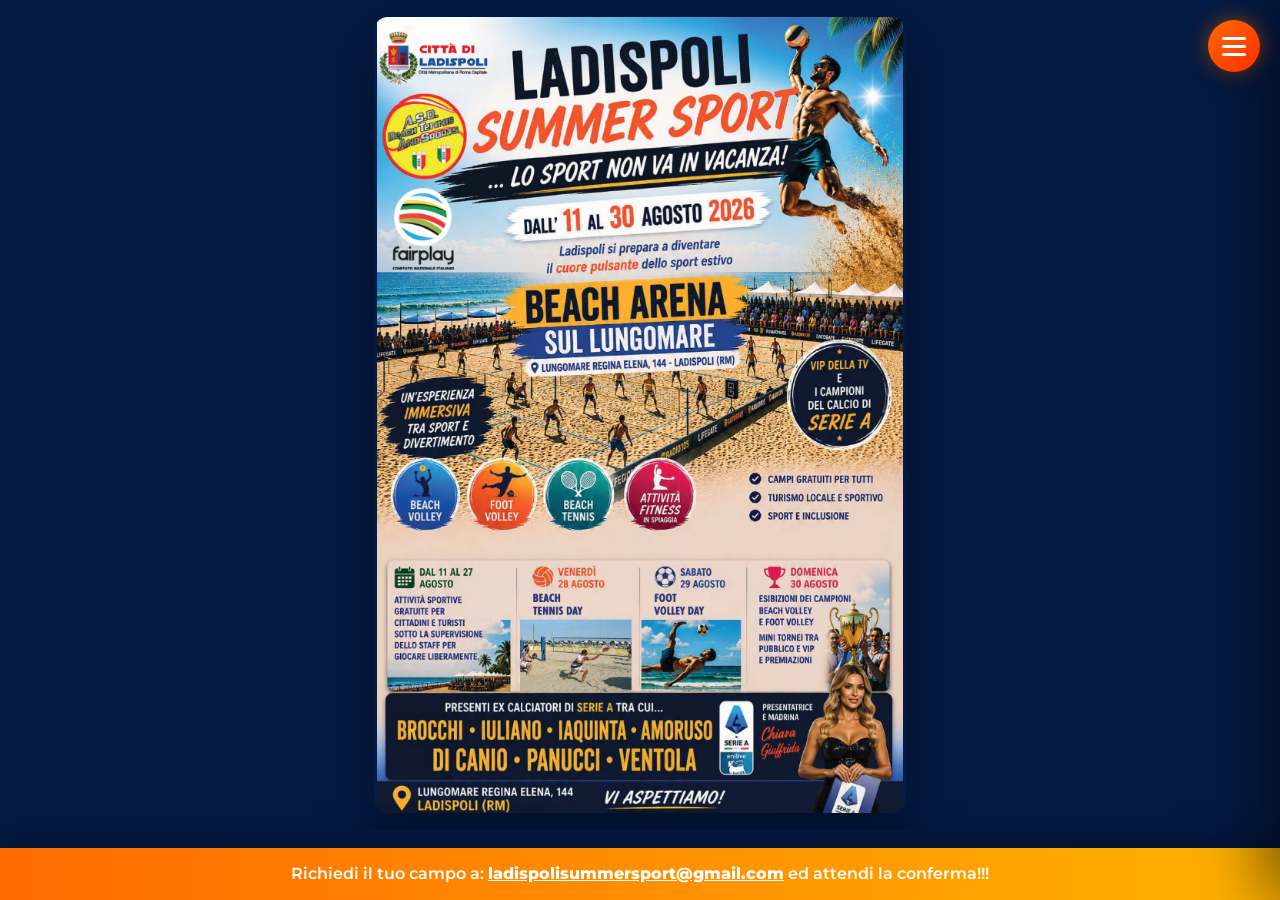
<file: index.html>
<!DOCTYPE html>
<html lang="it">

<head>

<meta charset="UTF-8">
<meta name="viewport" content="width=device-width, initial-scale=1.0">

<title>Ladispoli Summer Sport</title>

<link rel="preconnect" href="https://fonts.googleapis.com">
<link href="https://fonts.googleapis.com/css2?family=Montserrat:wght@300;400;600;700;800;900&display=swap" rel="stylesheet">

<!-- Stile del menu laterale, condiviso da tutte le pagine del sito -->
<link rel="stylesheet" href="menu.css">

<style>

html,body{
margin:0;
padding:0;
width:100%;
height:100vh;
height:100dvh;
background:#041b45;
font-family:'Montserrat',sans-serif;
overflow:hidden;
}

/* CONTAINER */

.container{
position:relative;
width:100%;
height:100vh;
height:100dvh;
display:flex;
align-items:center;
justify-content:center;
overflow:hidden;
}

/* WRAPPER POSTER - stesse proporzioni della locandina (1024x1536 = 2:3) */

.poster-wrap{
position:relative;
box-sizing:border-box;
height:96vh;
height:96dvh;
aspect-ratio:1024/1536;
max-width:96%;
max-height:96%;
overflow:hidden;
border-radius:14px;
box-shadow:0 20px 60px rgba(0,0,0,.45);
}

.poster-wrap img{
position:absolute;
inset:0;
display:block;
width:100%;
height:100%;
object-fit:contain;
user-select:none;
pointer-events:none;
}

/* BANNER PRENOTAZIONI - fisso in basso */

.booking-banner{
position:fixed;
left:0;
right:0;
bottom:0;
z-index:500;
background:linear-gradient(90deg,#ff6a00,#ffb300);
color:white;
text-align:center;
padding:14px 16px;
font-weight:600;
font-size:1rem;
line-height:1.5;
box-shadow:0 -10px 30px rgba(0,0,0,.35);
}

.booking-banner a{
color:white;
font-weight:800;
text-decoration:underline;
white-space:nowrap;
}

/* ---------------- DESKTOP ----------------
   Riserva lo spazio del banner in basso, così la locandina non
   finisce mai nascosta dietro al banner fisso. */

@media(min-width:769px){

.container{
height:calc(100vh - 70px);
height:calc(100dvh - 70px);
}

}

/* ---------------- MOBILE ---------------- */

@media(max-width:768px){

.poster-wrap{
height:auto;
width:100%;
max-width:100%;
max-height:100%;
border-radius:0;
box-shadow:none;
}

.booking-banner{
font-size:.85rem;
padding:12px 14px;
}

.container{
height:calc(100vh - 80px);
height:calc(100dvh - 80px);
padding-top:64px;
box-sizing:border-box;
}

}

</style>

</head>

<body>

<div class="container">

<div class="poster-wrap">

<!-- Sostituisci qui il nome del file con la tua nuova locandina, caricata nella cartella image -->
<img src="image/Ladispolibis.jpg"
alt="Ladispoli Summer Sport">

</div>

</div>

<!-- BANNER PRENOTAZIONI CAMPI -->

<div class="booking-banner">
  Richiedi il tuo campo a:
  <a href="mailto:ladispolisummersport@gmail.com">ladispolisummersport@gmail.com</a>
   ed attendi la conferma!!!
</div>

<!-- MENU LATERALE: i titoli e i link delle pagine si modificano in menu-config.js -->
<script src="menu-config.js" defer></script>
<script src="menu.js" defer></script>

</body>
</html>
</file>
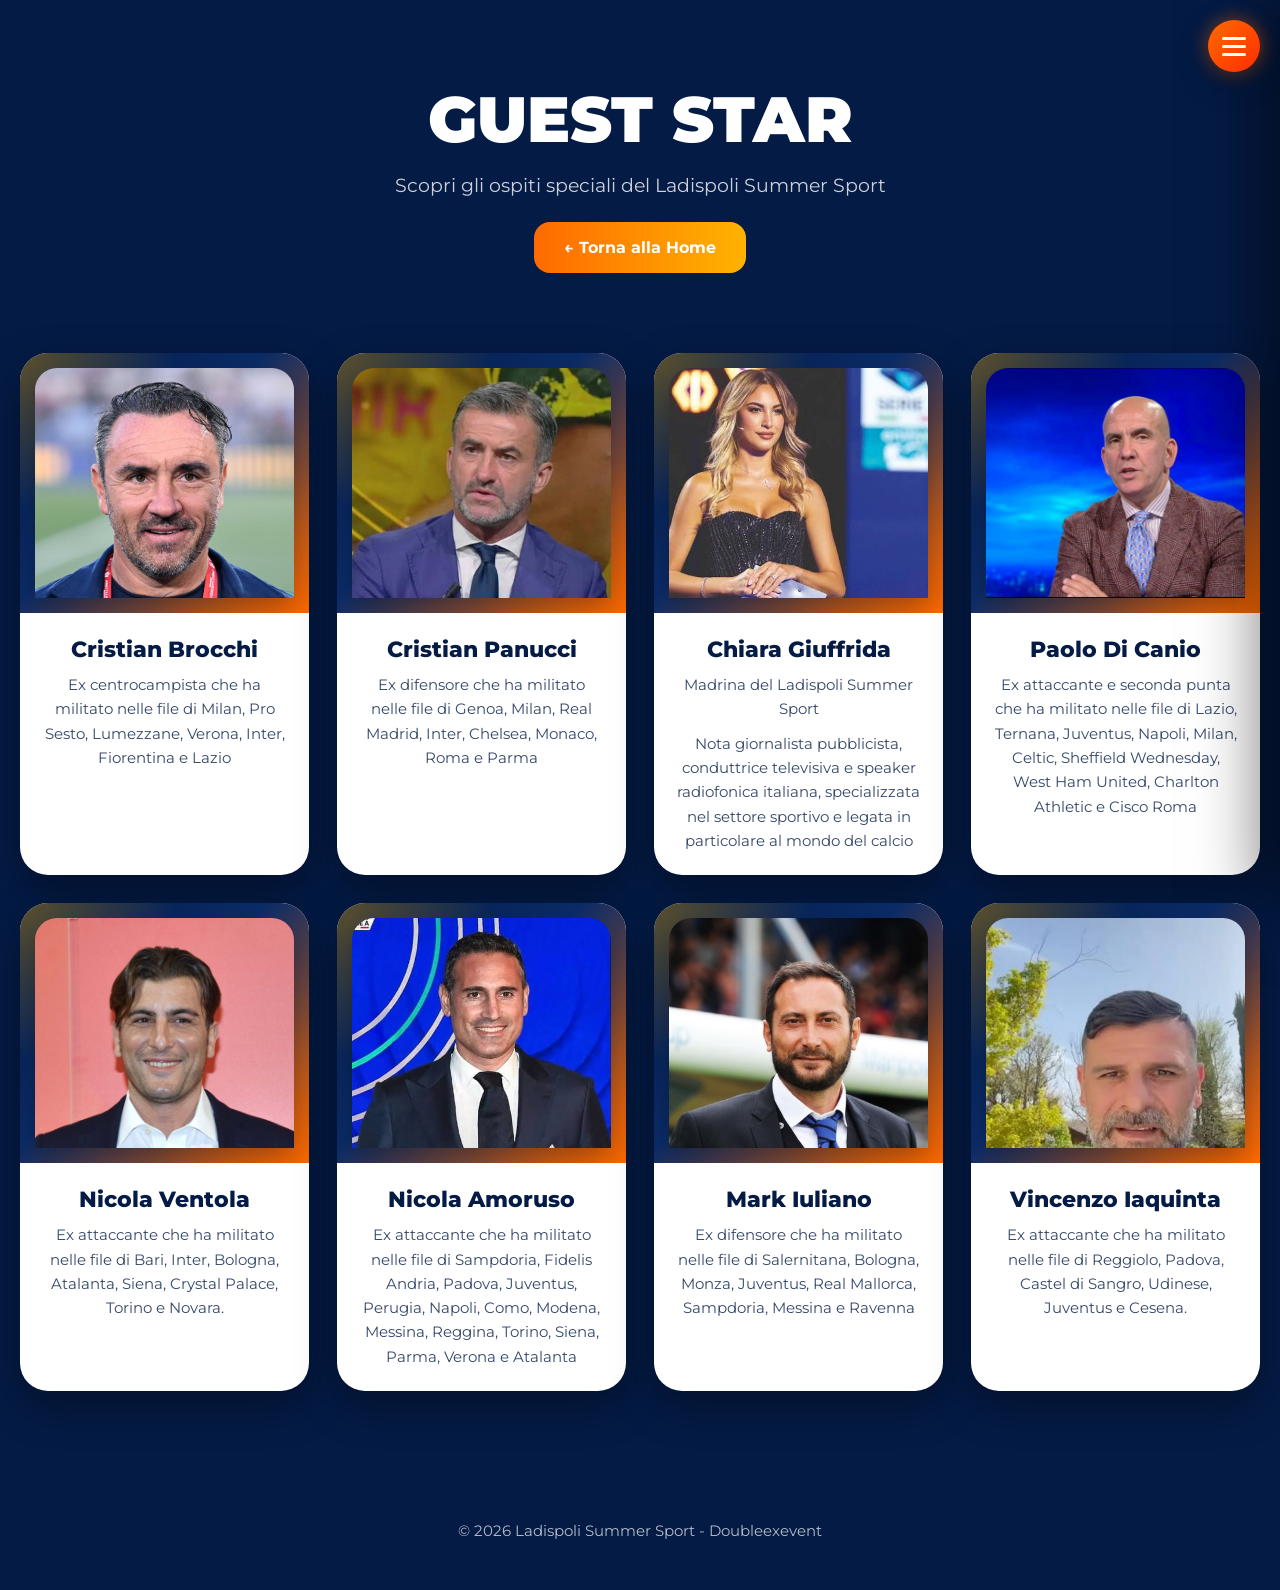
<file: gueststar.html>
<!DOCTYPE html>
<html lang="it">

<head>
  <meta charset="UTF-8" />
  <meta name="viewport" content="width=device-width, initial-scale=1.0"/>

  <title>Guest Star - Ladispoli Summer Sport</title>

  <link rel="preconnect" href="https://fonts.googleapis.com">

  <link href="https://fonts.googleapis.com/css2?family=Montserrat:wght@300;400;600;700;800&display=swap" rel="stylesheet">

  <!-- Stile del menu laterale, condiviso da tutte le pagine del sito -->
  <link rel="stylesheet" href="menu.css">

  <style>

    *{
      margin:0;
      padding:0;
      box-sizing:border-box;
    }

    body{
      font-family:'Montserrat',sans-serif;
      background:#041b45;
      color:white;
      overflow-x:hidden;
    }

    /* HEADER */

    .header{
      padding:80px 20px 40px;
      text-align:center;
    }

    .header h1{
      font-size:4rem;
      font-weight:900;
      text-transform:uppercase;
    }

    .header p{
      margin-top:15px;
      font-size:1.2rem;
      opacity:.8;
    }

    .back-home{
      display:inline-block;

      margin-top:25px;

      background:linear-gradient(90deg,#ff6a00,#ffb300);

      color:white;
      text-decoration:none;

      padding:16px 30px;

      border-radius:16px;

      font-weight:700;

      transition:.3s;
    }

    .back-home:hover{
      transform:translateY(-3px);
      opacity:.95;
    }

    /* GRID GUEST */

    .guest-container{

      width:100%;
      max-width:1400px;

      margin:auto;

      display:grid;

      grid-template-columns:
      repeat(auto-fit,minmax(250px,1fr));

      gap:28px;

      padding:40px 20px 80px;
    }

    /* CARD */

   .guest-card{

  background:white;
  color:#041b45;

  border-radius:28px;

  overflow:hidden;

  transition:all .35s ease;

  box-shadow:0 15px 40px rgba(0,0,0,.35);

  position:relative;

  display:flex;
  flex-direction:column;
}

    /* IMMAGINE */

 /* CONTENITORE FOTO */

.guest-image{

  width:100%;

  height:260px;

  display:flex;
  align-items:center;
  justify-content:center;

  overflow:hidden;

  padding:15px;

  position:relative;

  background:
  radial-gradient(circle at top left,
  rgba(255,179,0,.35),
  transparent 40%),

  radial-gradient(circle at bottom right,
  rgba(255,106,0,.35),
  transparent 40%),

  linear-gradient(
  135deg,
  #041b45 0%,
  #0b2c68 45%,
  #ff6a00 100%);
}

.guest-image img{

  width:100%;

  height:100%;

  object-fit:cover;

  object-position:center top;

  display:block;

  border-radius:22px 22px 0 0;

  box-shadow:0 10px 25px rgba(0,0,0,.25);

  transition:transform .4s ease;
}
    /* TESTI */

    .guest-info{
      padding:22px;
      text-align:center;
    }

    .guest-info h2{
      font-size:1.4rem;
      margin-bottom:10px;
      font-weight:800;
    }

    .guest-info p{
      opacity:.8;
      line-height:1.6;
      font-size:.95rem;
    }

    /* Spazio tra frasi/paragrafi separati dentro la stessa card.
       Se una card ha più <p>, questo aggiunge distanza tra loro
       (:not(:last-child) evita spazio in eccesso dopo l'ultimo) */
    .guest-info p:not(:last-child){
      margin-bottom:10px;
    }

    /* Grassetto leggero, non troppo marcato (600 invece del bold pieno a 700) */
    .guest-subtitle{
      font-weight:600;
      opacity:.95;
    }

    /* FOOTER */

    .footer{
      text-align:center;
      padding:50px 20px;
      opacity:.7;
      font-size:.95rem;
    }

    /* RESPONSIVE */

    @media(max-width:768px){

      .header h1{
        font-size:2.7rem;
      }

      .guest-container{
        grid-template-columns:1fr;
      }

    }

  </style>
</head>

<body>

  <!-- HEADER -->

  <div class="header">

    <h1>Guest Star</h1>

    <p>
      Scopri gli ospiti speciali del Ladispoli Summer Sport
    </p>

    <a href="index.html" class="back-home">
      ← Torna alla Home
    </a>

  </div>

  <!-- GUEST -->

  <section class="guest-container">

    <!-- GUEST 1 -->

    <div class="guest-card">

      <div class="guest-image">
        <img src="image/brocchi.jpg"
        alt="Guest Star 1"
        loading="lazy">
      </div>

      <div class="guest-info">
        <h2>Cristian Brocchi</h2>
        <p>
          Ex centrocampista che ha militato nelle file di Milan, Pro Sesto, Lumezzane, Verona, Inter, Fiorentina e Lazio
        </p>
      </div>

    </div>

    <!-- GUEST 2 -->

    <div class="guest-card">

      <div class="guest-image">
        <img src="image/panucci oggi.jpg"
        alt="Guest Star 2"
        loading="lazy">
      </div>

      <div class="guest-info">
        <h2>Cristian Panucci</h2>
        <p>
          Ex difensore che ha militato nelle file di Genoa, Milan, Real Madrid, Inter, Chelsea, Monaco, Roma e Parma
        </p>
      </div>

    </div>

    <!-- GUEST 3 -->

    <div class="guest-card">

      <div class="guest-image">
        <img src="image/giuffrida.jpg"
        alt="Guest Star 3"
        loading="lazy">
      </div>

      <div class="guest-info">
        <h2>Chiara Giuffrida</h2>

        <p>Madrina del Ladispoli Summer Sport</p>

        <p>
          Nota giornalista pubblicista, conduttrice televisiva e
          speaker radiofonica italiana, specializzata nel settore sportivo e legata
          in particolare al mondo del calcio
        </p>
      </div>

    </div>

    <!-- AGGIUNGI QUI ALTRI GUEST -->

    <div class="guest-card">

      <div class="guest-image">
        <img src="image/di canio.jpeg"
        alt="Guest Star 3"
        loading="lazy">
      </div>

      <div class="guest-info">
        <h2>Paolo Di Canio</h2>
        <p>
          Ex attaccante e seconda punta che ha militato nelle file di Lazio,
          Ternana, Juventus, Napoli, Milan, Celtic, Sheffield Wednesday, West Ham United, Charlton Athletic e Cisco Roma
        </p>
      </div>

    </div>

    <div class="guest-card">

      <div class="guest-image">
        <img src="image/ventola.jpg"
        alt="Guest Star 3"
        loading="lazy">
      </div>

      <div class="guest-info">
        <h2>Nicola Ventola</h2>
        <p>
          Ex attaccante che ha militato nelle file di Bari, Inter, Bologna, Atalanta, Siena, Crystal Palace, Torino e Novara.
        </p>
      </div>

    </div>

    <div class="guest-card">

      <div class="guest-image">
        <img src="image/amoruso oggi.jpg"
        alt="Guest Star 3"
        loading="lazy">
      </div>

      <div class="guest-info">
        <h2>Nicola Amoruso</h2>
        <p>
          Ex attaccante che ha militato nelle file di Sampdoria, Fidelis Andria, Padova, Juventus, Perugia, Napoli, Como,
          Modena, Messina, Reggina, Torino, Siena, Parma, Verona e Atalanta
        </p>
      </div>

    </div>

    <div class="guest-card">

      <div class="guest-image">
        <img src="image/marc iuliano oggi2.jpeg"
        alt="Guest Star 3"
        loading="lazy">
      </div>

      <div class="guest-info">
        <h2>Mark Iuliano</h2>
        <p>
          Ex difensore che ha militato nelle file di Salernitana, Bologna, Monza, Juventus, Real Mallorca, Sampdoria, Messina e Ravenna
        </p>
      </div>

    </div>

    <div class="guest-card">

      <div class="guest-image">
        <img src="image/iaquinta oggi.jpg"
        alt="Guest Star 3"
        loading="lazy">
      </div>

      <div class="guest-info">
        <h2>Vincenzo Iaquinta</h2>
        <p>
          Ex attaccante che ha militato nelle file di Reggiolo, Padova, Castel di Sangro, Udinese, Juventus e Cesena.
        </p>
      </div>

    </div>

  </section>

  <!-- FOOTER -->

  <div class="footer">
    © 2026 Ladispoli Summer Sport - Doubleexevent
  </div>

  <!-- MENU LATERALE: i titoli e i link delle pagine si modificano in menu-config.js -->
  <script src="menu-config.js" defer></script>
  <script src="menu.js" defer></script>

</body>
</html>
</file>
<file: menu.css>
/* =========================================================================
   STILE MENU LATERALE - Ladispoli Summer Sport
   ========================================================================= */

/* Pulsante hamburger, fisso in alto a destra su ogni pagina */
.menu-toggle {
  position: fixed;
  top: 20px;
  right: 20px;
  width: 52px;
  height: 52px;
  border-radius: 50%;
  border: none;
  background: linear-gradient(135deg, #ff6a00, #ff2d00);
  display: flex;
  flex-direction: column;
  align-items: center;
  justify-content: center;
  gap: 5px;
  cursor: pointer;
  z-index: 1000;
  box-shadow:
    0 10px 30px rgba(0, 0, 0, .35),
    0 0 20px rgba(255, 106, 0, .55);
  transition: transform .25s ease, opacity .25s ease;
}

.menu-toggle:hover {
  transform: translateY(-2px);
}

.menu-toggle span {
  width: 24px;
  height: 3px;
  border-radius: 2px;
  background: white;
  transition: transform .3s ease, opacity .3s ease;
}

.menu-toggle.open span:nth-child(1) {
  transform: translateY(8px) rotate(45deg);
}

.menu-toggle.open span:nth-child(2) {
  opacity: 0;
}

.menu-toggle.open span:nth-child(3) {
  transform: translateY(-8px) rotate(-45deg);
}

/* Sfondo scuro dietro al menu quando è aperto */
.menu-overlay {
  position: fixed;
  inset: 0;
  background: rgba(0, 0, 0, .55);
  opacity: 0;
  pointer-events: none;
  transition: opacity .3s ease;
  z-index: 998;
}

.menu-overlay.open {
  opacity: 1;
  pointer-events: auto;
}

/* Pannello laterale */
.side-menu {
  position: fixed;
  top: 0;
  right: 0;
  height: 100vh;
  height: 100dvh;
  width: 300px;
  max-width: 82%;
  background: #041b45;
  border-left: 1px solid rgba(255, 255, 255, .08);
  box-shadow: -20px 0 60px rgba(0, 0, 0, .5);
  transform: translateX(100%);
  transition: transform .35s ease;
  z-index: 999;
  display: flex;
  flex-direction: column;
  font-family: 'Montserrat', sans-serif;
}

.side-menu.open {
  transform: translateX(0);
}

.side-menu-header {
  display: flex;
  align-items: center;
  justify-content: space-between;
  padding: 26px 24px 18px;
  color: white;
  font-weight: 800;
  font-size: 1.15rem;
  text-transform: uppercase;
  letter-spacing: .5px;
  border-bottom: 1px solid rgba(255, 255, 255, .08);
}

.menu-close {
  background: none;
  border: none;
  color: white;
  font-size: 1.9rem;
  line-height: 1;
  cursor: pointer;
  opacity: .7;
  transition: opacity .2s ease;
}

.menu-close:hover {
  opacity: 1;
}

.side-menu ul {
  list-style: none;
  margin: 0;
  padding: 10px 0;
  overflow-y: auto;
}

.side-menu li a {
  display: block;
  padding: 16px 24px;
  color: white;
  text-decoration: none;
  font-weight: 600;
  font-size: 1.05rem;
  opacity: .85;
  border-left: 3px solid transparent;
  transition: background .2s ease, opacity .2s ease, border-color .2s ease;
}

.side-menu li a:hover {
  opacity: 1;
  background: rgba(255, 255, 255, .05);
  border-left-color: #ff6a00;
}

.side-menu li a.active {
  opacity: 1;
  color: #ffb300;
  border-left-color: #ff6a00;
  background: rgba(255, 106, 0, .08);
}

/* MOBILE */
@media (max-width: 768px) {
  .menu-toggle {
    top: 14px;
    right: 14px;
    width: 46px;
    height: 46px;
  }

  .side-menu {
    width: 260px;
  }

  .side-menu-header {
    padding: 22px 20px 14px;
  }

  .side-menu li a {
    padding: 15px 20px;
    font-size: 1rem;
  }
}
</file>
